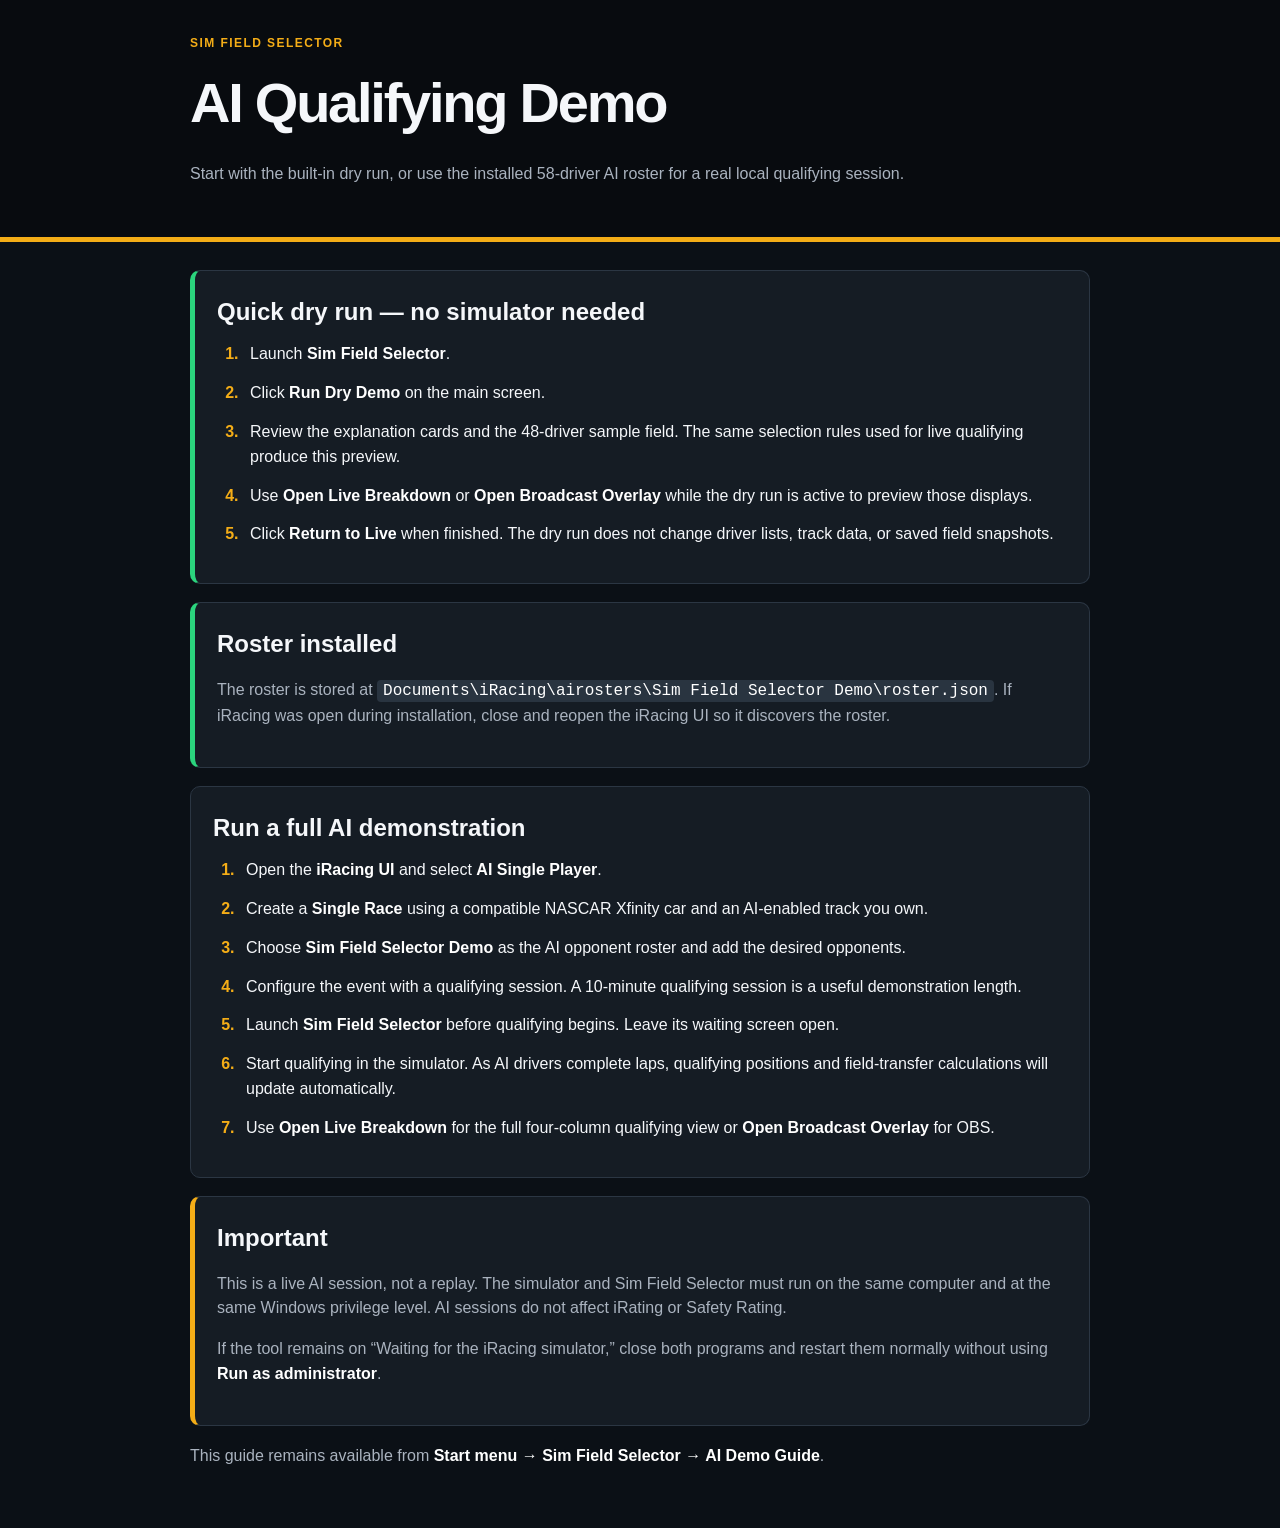
<file: packaging/AI-DEMO-GUIDE.html>
<!doctype html>
<html lang="en">
<head>
  <meta charset="utf-8">
  <meta name="viewport" content="width=device-width, initial-scale=1">
  <title>Sim Field Selector - AI Qualifying Demo</title>
  <style>
    :root { color-scheme: dark; --gold:#f4ad17; --ink:#f5f7fa; --muted:#aab3bf; --panel:#151c24; }
    * { box-sizing:border-box; }
    body { margin:0; color:var(--ink); background:#0b1016; font:16px/1.55 "Segoe UI",Arial,sans-serif; }
    header { padding:34px max(24px,calc((100vw - 900px)/2)); border-bottom:5px solid var(--gold); background:#080b0f; }
    main { width:min(900px,calc(100% - 32px)); margin:28px auto 60px; }
    h1 { margin:0 0 8px; font-size:clamp(2rem,6vw,3.5rem); letter-spacing:-.04em; }
    h2 { margin:0 0 12px; }
    p { color:var(--muted); }
    .eyebrow { margin:0 0 7px; color:var(--gold); font-size:.75rem; font-weight:800; letter-spacing:.12em; text-transform:uppercase; }
    .panel { margin-bottom:18px; padding:22px; border:1px solid #2b3643; border-radius:10px; background:var(--panel); }
    ol { margin:0; padding-left:26px; }
    li { margin:0 0 14px; padding-left:7px; }
    li::marker { color:var(--gold); font-weight:800; }
    strong { color:#fff; }
    code { padding:2px 6px; border-radius:4px; color:#fff; background:#293440; }
    .success { border-left:5px solid #2bd47d; }
    .note { border-left:5px solid var(--gold); }
    a { color:#ffd166; }
  </style>
</head>
<body>
  <header>
    <p class="eyebrow">Sim Field Selector</p>
    <h1>AI Qualifying Demo</h1>
    <p>Start with the built-in dry run, or use the installed 58-driver AI roster for a real local qualifying session.</p>
  </header>
  <main>
    <section class="panel success">
      <h2>Quick dry run — no simulator needed</h2>
      <ol>
        <li>Launch <strong>Sim Field Selector</strong>.</li>
        <li>Click <strong>Run Dry Demo</strong> on the main screen.</li>
        <li>Review the explanation cards and the 48-driver sample field. The same selection rules used for live qualifying produce this preview.</li>
        <li>Use <strong>Open Live Breakdown</strong> or <strong>Open Broadcast Overlay</strong> while the dry run is active to preview those displays.</li>
        <li>Click <strong>Return to Live</strong> when finished. The dry run does not change driver lists, track data, or saved field snapshots.</li>
      </ol>
    </section>

    <section class="panel success">
      <h2>Roster installed</h2>
      <p>The roster is stored at <code>Documents\iRacing\airosters\Sim Field Selector Demo\roster.json</code>. If iRacing was open during installation, close and reopen the iRacing UI so it discovers the roster.</p>
    </section>

    <section class="panel">
      <h2>Run a full AI demonstration</h2>
      <ol>
        <li>Open the <strong>iRacing UI</strong> and select <strong>AI Single Player</strong>.</li>
        <li>Create a <strong>Single Race</strong> using a compatible NASCAR Xfinity car and an AI-enabled track you own.</li>
        <li>Choose <strong>Sim Field Selector Demo</strong> as the AI opponent roster and add the desired opponents.</li>
        <li>Configure the event with a qualifying session. A 10-minute qualifying session is a useful demonstration length.</li>
        <li>Launch <strong>Sim Field Selector</strong> before qualifying begins. Leave its waiting screen open.</li>
        <li>Start qualifying in the simulator. As AI drivers complete laps, qualifying positions and field-transfer calculations will update automatically.</li>
        <li>Use <strong>Open Live Breakdown</strong> for the full four-column qualifying view or <strong>Open Broadcast Overlay</strong> for OBS.</li>
      </ol>
    </section>

    <section class="panel note">
      <h2>Important</h2>
      <p>This is a live AI session, not a replay. The simulator and Sim Field Selector must run on the same computer and at the same Windows privilege level. AI sessions do not affect iRating or Safety Rating.</p>
      <p>If the tool remains on “Waiting for the iRacing simulator,” close both programs and restart them normally without using <strong>Run as administrator</strong>.</p>
    </section>

    <p>This guide remains available from <strong>Start menu → Sim Field Selector → AI Demo Guide</strong>.</p>
  </main>
</body>
</html>
</file>
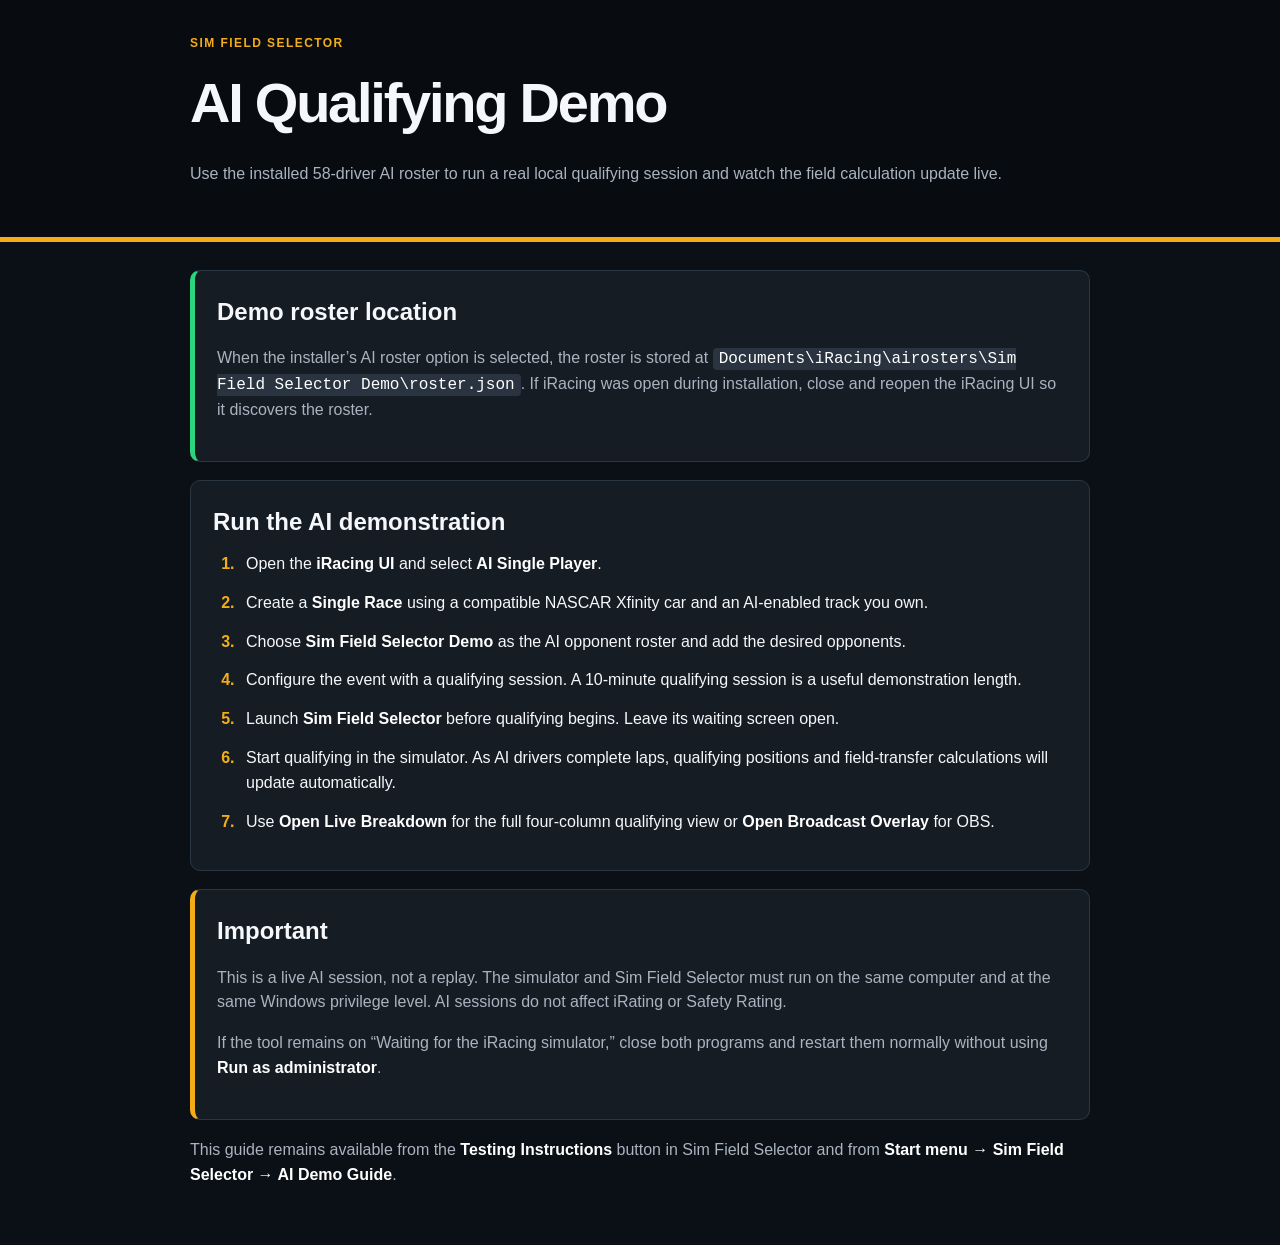
<file: static/AI-DEMO-GUIDE.html>
<!doctype html>
<html lang="en">
<head>
  <meta charset="utf-8">
  <meta name="viewport" content="width=device-width, initial-scale=1">
  <title>Sim Field Selector - AI Qualifying Demo</title>
  <style>
    :root { color-scheme: dark; --gold:#f4ad17; --ink:#f5f7fa; --muted:#aab3bf; --panel:#151c24; }
    * { box-sizing:border-box; }
    body { margin:0; color:var(--ink); background:#0b1016; font:16px/1.55 "Segoe UI",Arial,sans-serif; }
    header { padding:34px max(24px,calc((100vw - 900px)/2)); border-bottom:5px solid var(--gold); background:#080b0f; }
    main { width:min(900px,calc(100% - 32px)); margin:28px auto 60px; }
    h1 { margin:0 0 8px; font-size:clamp(2rem,6vw,3.5rem); letter-spacing:-.04em; }
    h2 { margin:0 0 12px; }
    p { color:var(--muted); }
    .eyebrow { margin:0 0 7px; color:var(--gold); font-size:.75rem; font-weight:800; letter-spacing:.12em; text-transform:uppercase; }
    .panel { margin-bottom:18px; padding:22px; border:1px solid #2b3643; border-radius:10px; background:var(--panel); }
    ol { margin:0; padding-left:26px; }
    li { margin:0 0 14px; padding-left:7px; }
    li::marker { color:var(--gold); font-weight:800; }
    strong { color:#fff; }
    code { padding:2px 6px; border-radius:4px; color:#fff; background:#293440; }
    .success { border-left:5px solid #2bd47d; }
    .note { border-left:5px solid var(--gold); }
    a { color:#ffd166; }
  </style>
</head>
<body>
  <header>
    <p class="eyebrow">Sim Field Selector</p>
    <h1>AI Qualifying Demo</h1>
    <p>Use the installed 58-driver AI roster to run a real local qualifying session and watch the field calculation update live.</p>
  </header>
  <main>
    <section class="panel success">
      <h2>Demo roster location</h2>
      <p>When the installer’s AI roster option is selected, the roster is stored at <code>Documents\iRacing\airosters\Sim Field Selector Demo\roster.json</code>. If iRacing was open during installation, close and reopen the iRacing UI so it discovers the roster.</p>
    </section>

    <section class="panel">
      <h2>Run the AI demonstration</h2>
      <ol>
        <li>Open the <strong>iRacing UI</strong> and select <strong>AI Single Player</strong>.</li>
        <li>Create a <strong>Single Race</strong> using a compatible NASCAR Xfinity car and an AI-enabled track you own.</li>
        <li>Choose <strong>Sim Field Selector Demo</strong> as the AI opponent roster and add the desired opponents.</li>
        <li>Configure the event with a qualifying session. A 10-minute qualifying session is a useful demonstration length.</li>
        <li>Launch <strong>Sim Field Selector</strong> before qualifying begins. Leave its waiting screen open.</li>
        <li>Start qualifying in the simulator. As AI drivers complete laps, qualifying positions and field-transfer calculations will update automatically.</li>
        <li>Use <strong>Open Live Breakdown</strong> for the full four-column qualifying view or <strong>Open Broadcast Overlay</strong> for OBS.</li>
      </ol>
    </section>

    <section class="panel note">
      <h2>Important</h2>
      <p>This is a live AI session, not a replay. The simulator and Sim Field Selector must run on the same computer and at the same Windows privilege level. AI sessions do not affect iRating or Safety Rating.</p>
      <p>If the tool remains on “Waiting for the iRacing simulator,” close both programs and restart them normally without using <strong>Run as administrator</strong>.</p>
    </section>

    <p>This guide remains available from the <strong>Testing Instructions</strong> button in Sim Field Selector and from <strong>Start menu → Sim Field Selector → AI Demo Guide</strong>.</p>
  </main>
</body>
</html>
</file>
